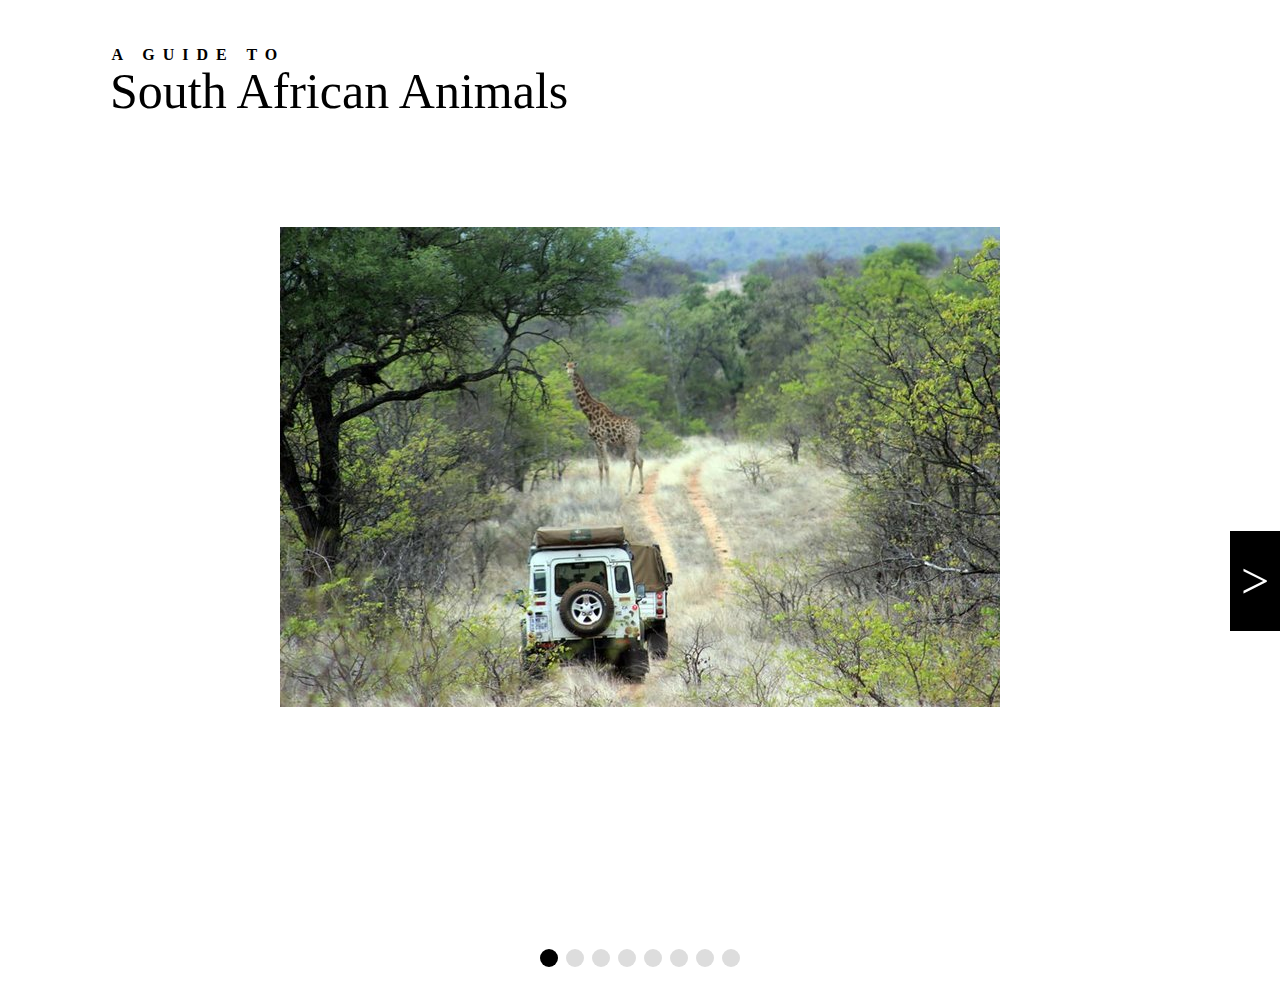
<file: index.html>
<!DOCTYPE html>
<html lang="en" class="no-js">
	<head>
		<meta charset="UTF-8" />
		<meta http-equiv="X-UA-Compatible" content="IE=edge,chrome=1">
		<meta name="viewport" content="width=device-width, initial-scale=1.0">
		<title>South African Animals</title>
		<meta name="description" content="Blueprint: " />
		<meta name="keywords" content="" />
		<meta name="author" content="Codrops" />
		<link rel="shortcut icon" href="../favicon.ico">
		<link rel="stylesheet" type="text/css" href="css/default.css" />
		<link rel="stylesheet" type="text/css" href="css/component.css" />
	 	<script src="js/modernizr.custom.js"></script>
	</head>


	<body>
		<div class="container">
			<header class="clearfix">
				<span>A Guide to</span>
				<h1>South African Animals</h1>
			</header>
			<div id="cbp-fwslider" class="cbp-fwslider">
				<ul>
					<li>
						<div>
						<a href="#"><img src="images/safari.jpg" alt="img01"/></a>
				</div>
					</li>



					<li>
					<div>
						<a href="#"><img src="images/giraffe.jpg" alt="img0s"/></a>
							<h3>Giraffe</h3>
							<br>The giraffe is the tallest animal in the world, reaching an average height of 18 feet They can reach speeds.</br>
							<br>of 35mph over short distances. Males can weigh up to 1200 kg and females can reach 800 kg. A giraffe's </br>
							<br>tongue is 21 inches long, which helps them leaves from tree branches. </br>
						</div>
					</li>


									<li>
									<div>
										<a href="#"><img src="images/elephant.jpg" alt="img03"/></a>
											<h3>Elephant</h3>
											<br>The Elephant is the world's largest land mammal, and weighs up to 7 tons and reaches heights of 14 feet</br>
											 <br>at the shoulder. Elephants can live to about 70 years old. The massive tusks of older bulls can</br>
											<br>weigh up to 140 lbs. Elephants are currently endangered after years of being poached for ivory.</br>
										</div>
									</li>


									<li>
									<div>
									<a href="#"><img src="images/lion.jpg" alt="img04"/></a>
									<h3>Lion</h3>
									<br>The power of a lion is reflected in their impressive size and the fact that their lifestyles<br>
									<br>allow them to sleep up to 18 hours a day. Mature males can weigh 500 lbs and females up to </br>
									<br>350 lbs. Their average lifespan in the wild is probably around 15 years. Lions are the</br>
									<br>and most social, of the African cats, living communally in prides.</br>
									</div>
									</li>

									<li>
									<div>
									<a href="#"><img src="images/cheetah.jpg" alt="img05"/></a>
											<h3>Cheetah</h3>
							<br>The Cheetah's body is built for speed. It's legs are relatively long compared to its greyhound-like body.</br>
							<br>It it has a big heart and lungs and wide nasal passages, which helps make it the fastest</br>
							<br>land animal, timed running at speeds of up to 70mph.</br>
									</div>
									</li>

									<li>
									<div>
										<a href="#"><img src="images/baboon.jpg" alt="img06"/></a>
											<h3>Cape Baboon</h3>
										<br>The Cape Baboon is a large primate with a dog-like face and large, prominent canines. They have a very high degree</br>
										<br>of social intelligence, thought to be attributed to the about of seafood they consume. A mature male can measure</br>
										<br>5 feet from head to tail and weighs up to 75 kg, whereas females weigh only around 15 kg.</br>


									</div>
									</li>


									<li>
									<div>
										<a href="#"><img src="images/rhino.jpg" alt="img07"/></a>
											<h3>Black Rhino</h3>
									<br>Male Black Rhinos can weigh up to 1700 lbs. Black Rhinos can be distinguished from the White Rhino</br>
									<br> by their pointed upper-lip. Rhinos can attain speeds up to 35 mph. They are currently critically endangered,</br>
									<br> with only 5,000 still remaining in the wild.</br>
									</div>
									</li>

									<li>
										<div>
										<a href="#"><img src="images/hog.jpg" alt="img08"/></a>
											<h3>Warthog</h3>
											<br>Warthogs spend their days looking for food. They are normally found in family groups. Warthogs have a strange habit of  </br>
											<br>kneeling on the front knees while feeding and tend to stick to a localised area.They shelter in burrows at night, which </br>
											<br>they enter tail first. They are found in three main social groups: solitary boars, bachelor and matriarchal groups.</b>

										</div>
									</li>



				</ul>
			</div>
		</div>
		<script src="http://ajax.googleapis.com/ajax/libs/jquery/1.9.1/jquery.min.js"></script>
		<script src="js/jquery.cbpFWSlider.min.js"></script>
		<script>
			$( function() {
				/*
				- how to call the plugin:
				$( selector ).cbpFWSlider( [options] );
				- options:
				{
					// default transition speed (ms)
					speed : 500,
					// default transition easing
					easing : 'ease'
				}
				- destroy:
				$( selector ).cbpFWSlider( 'destroy' );
				*/

				$( '#cbp-fwslider' ).cbpFWSlider();

			} );
		</script>

		<script>
		$(document).ready(function(){
		    $('[data-toggle="tooltip"]').tooltip();
		});
		</script>



	</body>
</html>
</file>
<file: css/component.css>
.cbp-fwslider {
	position: relative;
	margin: 0 0 10px;
	overflow: hidden;
	padding: 40px 0 60px;
}

.cbp-fwslider ul {
	margin: 0;
	padding: 0;
	white-space: nowrap;
	list-style-type: none;
}

.cbp-fwslider ul li {
	-webkit-transform: translateZ(0);
	-moz-transform: translateZ(0);
	transform: translateZ(0);
	float: left;
	display: block;
	margin: 0;
	padding: 0;
}

.cbp-fwslider ul li > a,
.cbp-fwslider ul li > div {
	display: block;
	text-align: center;
	outline: none;
}

.cbp-fwslider ul li > a img {
	border: none;
	display: block;
	margin: 0 auto;
	max-width: 75%;
}

.cbp-fwslider nav span {
	position: absolute;
	top: 50%;
	width: 50px;
	height: 100px;
	background: #000;
	color: #fff;
	font-size: 50px;
	text-align: center;
	margin-top: -50px;
	line-height: 100px;
	cursor: pointer;
	font-weight: normal;
}

.cbp-fwslider nav span:hover {
	background: #999;
}

.cbp-fwslider nav span.cbp-fwnext {
	right: 0px;
}

.cbp-fwslider nav span.cbp-fwprev {
	left: 0px;
}

.cbp-fwdots {
	position: absolute;
	bottom: 0px;
	white-space: nowrap;
	text-align: center;
	width: 100%;
}

.cbp-fwdots span {
	display: inline-block;
	width: 18px;
	height: 18px;
	background: #ddd;
	margin: 4px;
	border-radius: 50%;
	cursor: pointer;
}

.cbp-fwdots span:hover {
	background: #000;
}

.cbp-fwdots span.cbp-fwcurrent {
	background: #000;

}



.tooltip{
    display: inline;
    position: relative;
}


.tooltip:hover:after{
    background: #333;
    background: rgba(0,0,0,.8);
    border-radius: 5px;
    bottom: 26px;
    color: #fff;
    content: attr(title);
    left: 20%;
    padding: 5px 15px;
    position: absolute;
    z-index: 98;
    width: 220px;
}

.tooltip:hover:before{
    border: solid;
    border-color: #333 transparent;
    border-width: 6px 6px 0 6px;
    bottom: 20px;
    content: "";
    left: 50%;
    position: absolute;
    z-index: 99;
</file>
<file: css/default.css>
/* General Demo Style */
@import url(http://fonts.googleapis.com/css?family=Lato:300,400,700);

@font-face {
	font-family: 'fontawesome';
	src:url('../fonts/fontawesome.eot');
	src:url('../fonts/fontawesome.eot?#iefix') format('embedded-opentype'),
		url('../fonts/fontawesome.svg#fontawesome') format('svg'),
		url('../fonts/fontawesome.woff') format('woff'),
		url('../fonts/fontawesome.ttf') format('truetype');
	font-weight: normal;
	font-style: normal;
}

body, html { font-size: 100%; 	padding: 0; margin: 0;}

/* Reset */
*,
*:after,
*:before {
	-webkit-box-sizing: border-box;
	-moz-box-sizing: border-box;
	box-sizing: border-box;
}

/* Clearfix hack by Nicolas Gallagher: http://nicolasgallagher.com/micro-clearfix-hack/ */
.clearfix:before,
.clearfix:after {
	content: " ";
	display: table;
}

.clearfix:after {
	clear: both;
}

body {
    font-family: 'Optima';
    color: #000;

}

a {
	color: #f0f0f0;
	text-decoration: none;
}

a:hover {
	color: #000;
}

.main,
.container > header {
	width: 90%;
	max-width: 70em;
	margin: 0 auto;
	padding: 0 1.875em 3.125em 1.875em;
}

.container > header {
	padding: 2.875em 1.875em 1.875em;
}

.container > header h1 {
	font-size: 3.125em;
	line-height: 1.3;
	margin-top: -15px;
	float: left;
	font-weight: 400;
}

.container > header span {
	display: block;
	font-weight: 700;
	text-transform: uppercase;
	letter-spacing: 0.5em;
	padding: 0 0 0.6em 0.1em;
}

.container > header nav {
	float: right;
}

.container > header nav a {
	display: block;
	float: left;
	position: relative;
	width: 2.5em;
	height: 2.5em;
	background: #fff;
	border-radius: 50%;
	color: transparent;
	margin: 0 0.1em;
	border: 4px solid #47a3da;
	text-indent: -8000px;
}

.container > header nav a:after {
	content: attr(data-info);
	color: #47a3da;
	position: absolute;
	width: 600%;
	top: 120%;
	text-align: right;
	right: 0;
	opacity: 0;
	pointer-events: none;
}

.container > header nav a:hover:after {
	opacity: 1;
}

.container > header nav a:hover {
	background: #47a3da;
}

.icon-drop:before,
.icon-arrow-left:before {
	font-family: 'fontawesome';
	position: absolute;
	top: 0;
	width: 100%;
	height: 100%;
	speak: none;
	font-style: normal;
	font-weight: normal;
	line-height: 2;
	text-align: center;
	color: #47a3da;
	-webkit-font-smoothing: antialiased;
	text-indent: 8000px;
	padding-left: 8px;
}

.container > header nav a:hover:before {
	color: #fff;
}

.icon-drop:before {
	content: "\e000";
}

.icon-arrow-left:before {
	content: "\f060";
}
</file>
